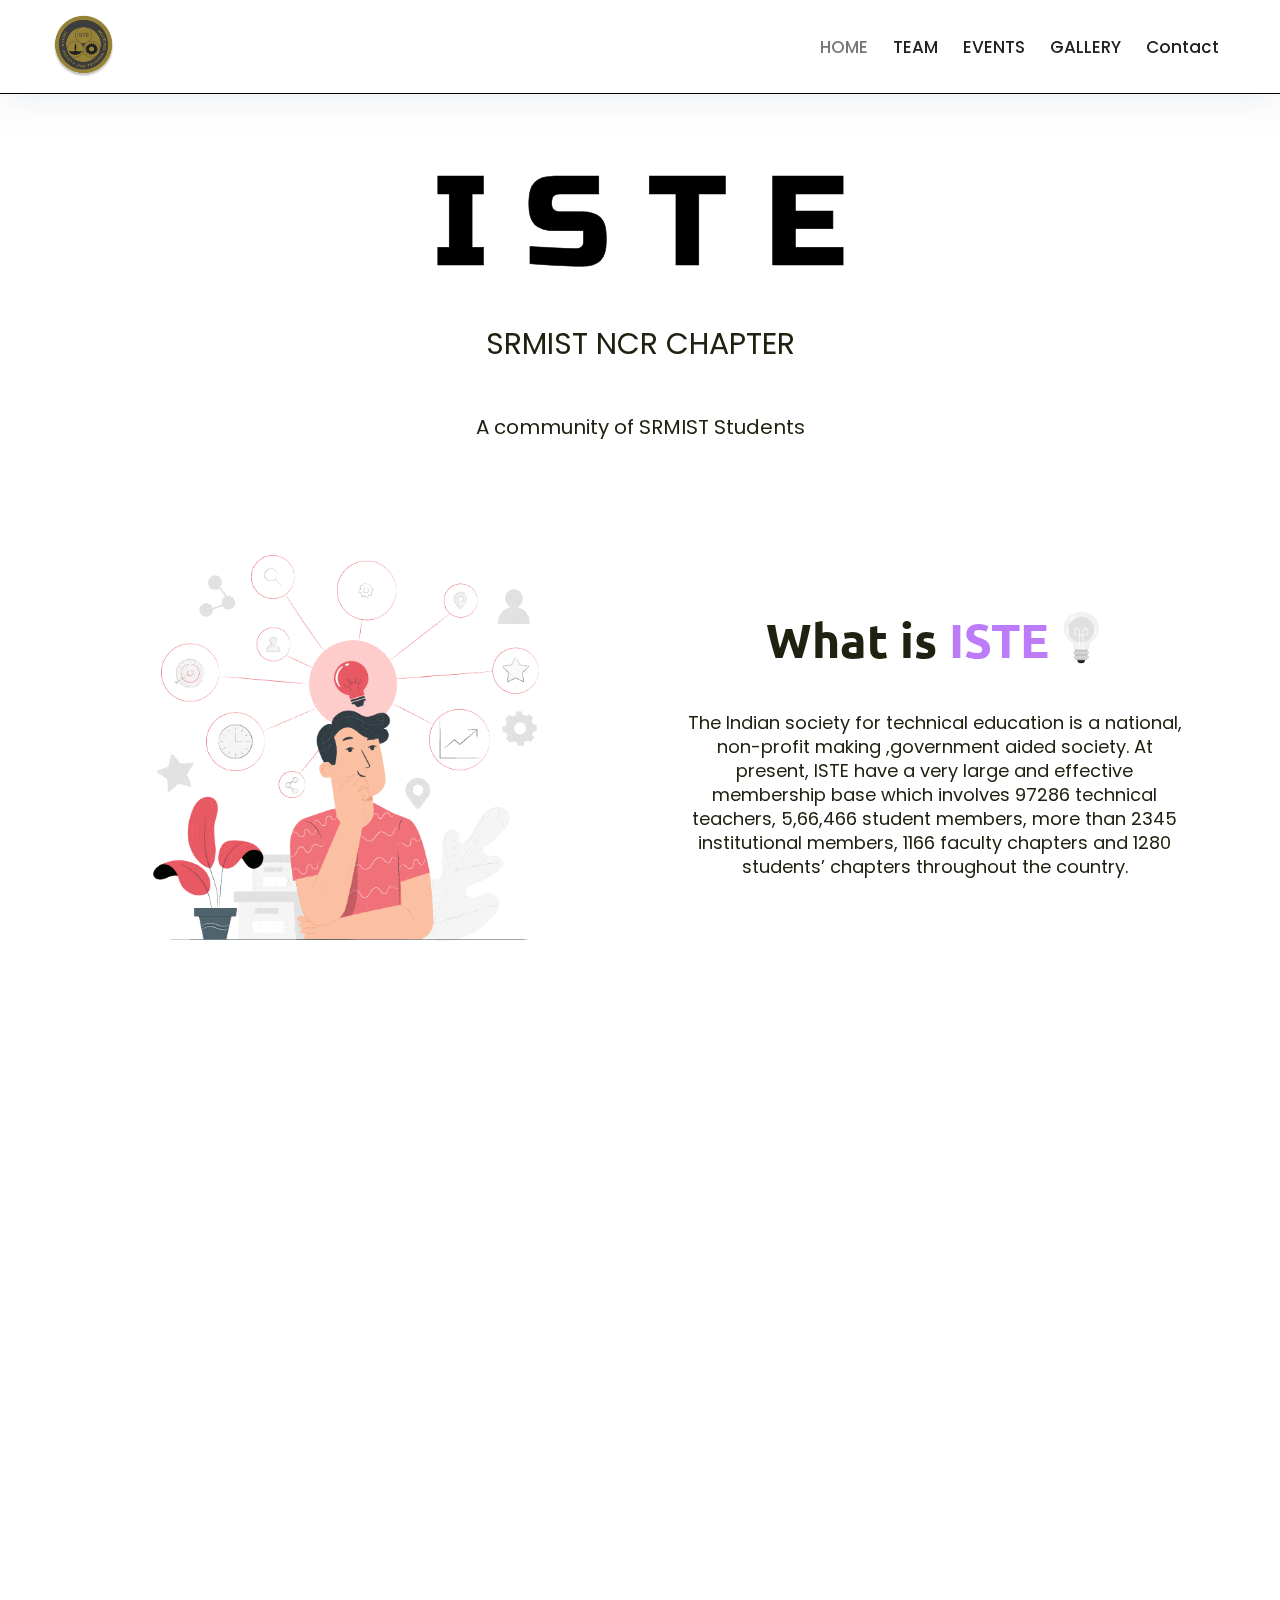
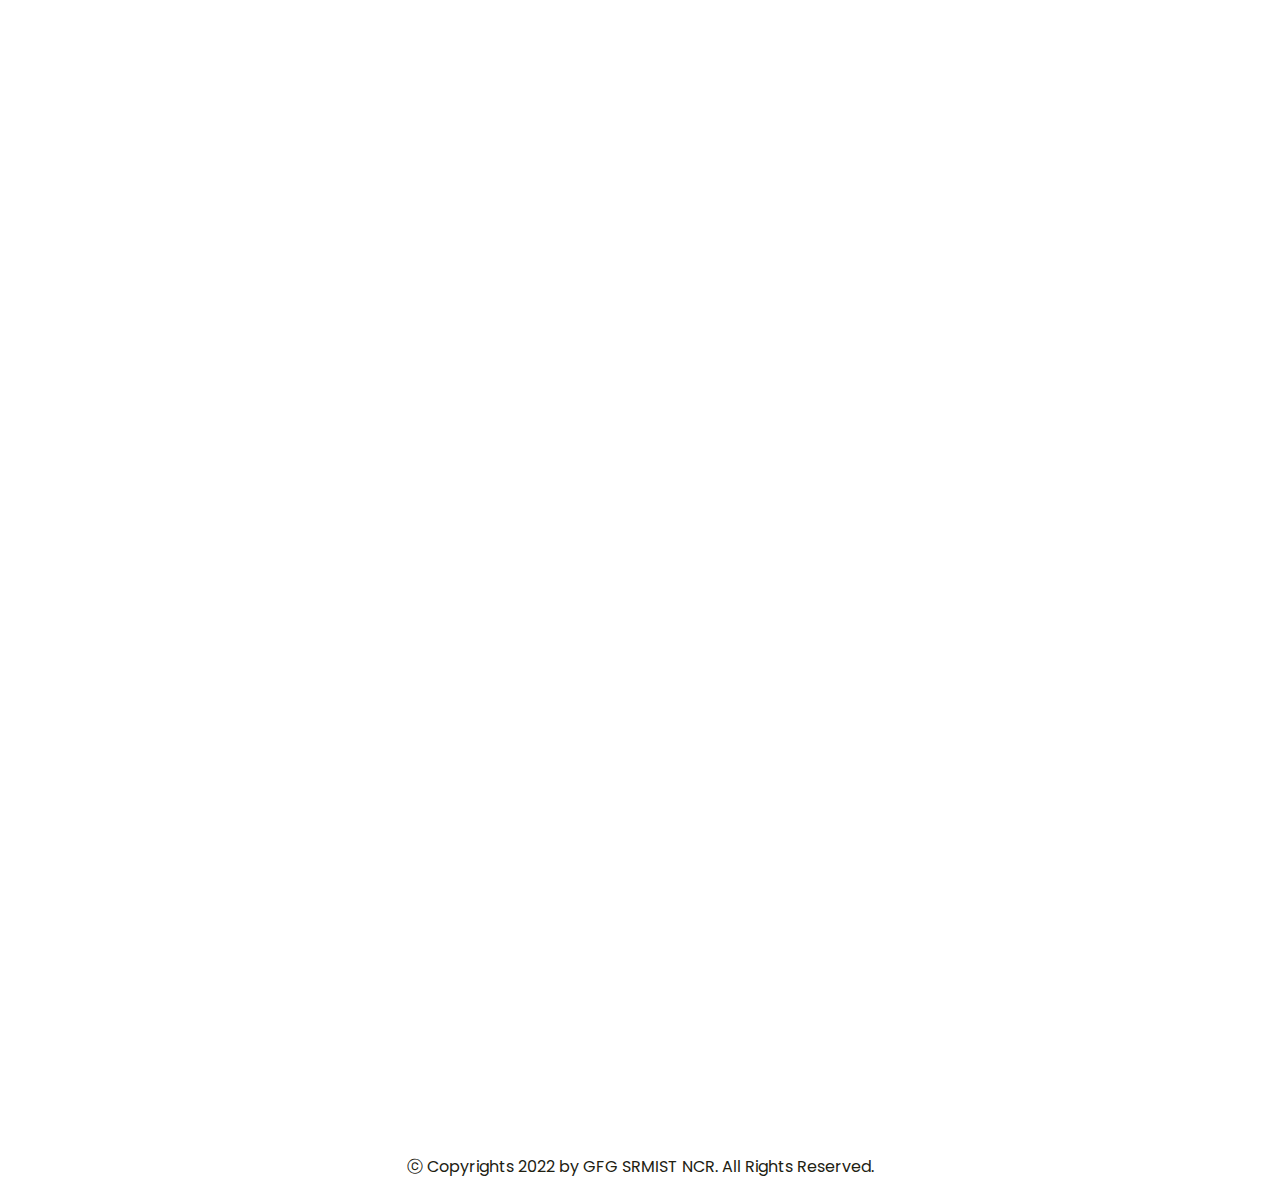
<file: index.html>
<!doctype html>
<html lang="en">

<head>
    <meta charset="utf-8">
    <meta name="viewport" content="width=device-width, initial-scale=1">
    <meta name="viewport" content="width=device-width, initial-scale=1.0" />
    <title>ISTE SRM NCR_===</title>
    <link href="https://cdn.jsdelivr.net/npm/bootstrap@5.3.0-alpha2/dist/css/bootstrap.min.css" rel="stylesheet"
        integrity="sha384-aFq/bzH65dt+w6FI2ooMVUpc+21e0SRygnTpmBvdBgSdnuTN7QbdgL+OapgHtvPp" crossorigin="anonymous">
    <link rel="stylesheet" href="https://cdnjs.cloudflare.com/ajax/libs/twitter-bootstrap/4.1.3/css/bootstrap.min.css">
    <link rel="stylesheet" href="https://unpkg.com/aos@next/dist/aos.css" />
    <link href="https://fonts.googleapis.com/css?family=Russo+One" rel="stylesheet">
    <link rel="preconnect" href="https://fonts.googleapis.com">
    <link rel="preconnect" href="https://fonts.gstatic.com" crossorigin>
    <link href="https://fonts.googleapis.com/css2?family=Open+Sans:wght@500&display=swap" rel="stylesheet">
    <link rel="preconnect" href="https://fonts.googleapis.com">
    <link rel="preconnect" href="https://fonts.gstatic.com" crossorigin>
    <link href="https://fonts.googleapis.com/css2?family=Ubuntu:wght@300&display=swap" rel="stylesheet">
    <link rel="preconnect" href="https://fonts.googleapis.com">
<link rel="preconnect" href="https://fonts.gstatic.com" crossorigin>
<link href="https://fonts.googleapis.com/css2?family=Comfortaa:wght@300&display=swap" rel="stylesheet">

    <link rel="stylesheet" href="iste_home.css" />
</head>

<body>

    <header>

        <div class="navigation-wrap bg-light start-header start-style">
            <div class="container_1">
                <div class="row">
                    <div class="col-12">
                        <nav class="navbar navbar-expand-md navbar-light">

                            <a class="navbar-brand logo" href="#" target="_blank"><img src="./img/iste_logo.png" alt=""
                                    data-aos="zoom-in" data-aos-duration="10000" data-aos-delay="600"></a>

                            <button class="navbar-toggler" type="button" data-toggle="collapse"
                                data-target="#navbarSupportedContent" aria-controls="navbarSupportedContent"
                                aria-expanded="false" aria-label="Toggle navigation">
                                <span class="navbar-toggler-icon"></span>
                            </button>

                            <div class="collapse navbar-collapse" id="navbarSupportedContent">
                                <ul class="navbar-nav ml-auto py-4 py-md-0">
                                    <li class="nav-item pl-4 pl-md-0 ml-0 ml-md-4 active">
                                        <a class="nav-link" href="./index.html" data-aos="zoom-in"
                                            data-aos-duration="9000" data-aos-delay="500">HOME</a>
                                    </li>
                                    <li class="nav-item pl-4 pl-md-0 ml-0 ml-md-4">
                                        <a class="nav-link" href="./iste_team.html" data-aos="zoom-in"
                                            data-aos-duration="9000" data-aos-delay="500">TEAM</a>
                                    </li>
                                    <li class="nav-item pl-4 pl-md-0 ml-0 ml-md-4">
                                        <a class="nav-link" href="./iste_event.html" data-aos="zoom-in"
                                            data-aos-duration="9000" data-aos-delay="500">EVENTS</a>
                                    </li>
                                    <li class="nav-item pl-4 pl-md-0 ml-0 ml-md-4">
                                        <a class="nav-link" href="./iste_gallery.html" data-aos="zoom-in"
                                            data-aos-duration="9000" data-aos-delay="500">GALLERY</a>
                                    </li>
                                    <li class="nav-item pl-4 pl-md-0 ml-0 ml-md-4">
                                        <a class="nav-link" href="#footer_section" data-aos="zoom-in"
                                            data-aos-duration="9000" data-aos-delay="500">Contact</a>
                                    </li>

                                </ul>
                            </div>

                        </nav>
                    </div>
                </div>
            </div>
        </div>
    </header>

    <div class="container_1 material_box_1">
        <svg viewBox="0 0 1320 300">
            <text x="50%" y="50%" dy=".35em" text-anchor="middle">
                I S T E
            </text>
        </svg>
        <div class="word2" data-aos="fade-down" data-aos-duration="9000" data-aos-delay="500">
            SRMIST NCR CHAPTER
        </div>
        <div class="word3" data-aos="fade-up" data-aos-duration="9000" data-aos-delay="500">
            A community of SRMIST Students
        </div>
    </div>

    <div class="container_1 material_box_2">
        <div class="img_1_box" data-aos="zoom-in" data-aos-duration="9000" data-aos-delay="500">
            <img class="think" style="border-radius: 25px;" src="./img/think.gif" alt="">

        </div>

        <div class="item_box">
            <div class="item_head">


                <div class="item_heading"  data-aos="slide-left" data-aos-duration="9000" data-aos-delay="200">
                    <h1>What is <span style="color: rgb(188, 123, 248);">ISTE</span> <span><img class="bulb"
                                src="./img/bulb5.gif" alt=""></span> </h1>
                </div>
                <div class="item_info"  data-aos="slide-left" data-aos-duration="9000" data-aos-delay="200">
                    <p> The Indian society for technical education is a national, non-profit making ,government
                    aided society. At present, ISTE have a very large and effective membership base which involves 97286
                    technical teachers, 5,66,466 student members, more than 2345 institutional members, 1166 faculty
                    chapters and 1280 students’
                    chapters throughout the country. </p>
                </div>
            </div>
        </div>

    </div>



    <div class="container_1 material_box_2 material_box_3">


        <div class="item_box">
            <div class="item_head">


                <div class="item_heading"  data-aos="slide-right" data-aos-duration="10000" data-aos-delay="500">
                    <h1>What we <span style="color: rgb(188, 123, 248);">Do</span> <span><img class="bulb"
                                src="./img/paper3.gif" alt=""></span> </h1>
                </div>
                <div class="item_info"  data-aos="slide-right" data-aos-duration="10000" data-aos-delay="500">
                   <p> We provide assistance in the development of top quality professional engineers and technicians
                    needed by the industry and other organizations.<br>
                    We provide guidance and training to students to develop better learning .</p> <br>
                </div>
            </div>
        </div>
        <div class="img_1_box" data-aos="zoom-in" data-aos-duration="10000" data-aos-delay="500">
            <img class="think" src="./img/working.gif" alt="">

        </div>

    </div>
    <div class="container_1 material_box_6">
        <div class="item_box item_heading_6" data-aos="zoom-in" data-aos-duration="10000" data-aos-delay="200">
            <div class="item_head ">
                <div class="item_heading ">
                    <h1>About <span style="color: rgb(188, 123, 248);">ISTE NCR</span> <span>
                        <!-- <img class="about"
                                src="./img/2BVMnTMMJS.gif" alt=""> -->
                            </span> </h1>
                </div>
            </div>
        </div>
        <div class="item_info info_6" data-aos="zoom-in" data-aos-duration="10" data-aos-delay="200">
            <p>ISTE SRM have organised numerous events since its formation. In this academic year of 2021-22, we
                have organised 15+ events including webinars in just a period of 7 months with some more events
                already being planned for the rest of the academic year. </p>
            <p>Our major highlight so far has been the Monsoon event ,it included many popular domains like tech
                and gaming. We also partnered with AWS Academy to provide a workshop on AWS Cloud Foundation
                Course. </p>
            <p>Last year we successfully organized CodeCamp 2.0 , Our National level Online Hackathon. Its an event we
                host every year . Last year, over 1000+ participants registered and 750+ participants from all over the
                country competed in this huge event sponsored by Dare2compete.</p>
        </div>


    </div>



    <div class="container_1 material_box_4">
        <div class="card" data-aos="zoom-in" data-aos-duration="9000" data-aos-delay="200">
            <img src="./img/idea.gif" class="card-img-top" alt="...">
            <div class="card-body">
                <h2 class="text-center">Motive</h2>
                <p class="card-text">With the motive of technical development, we focus on personality development and
                    enhancement of technical and management skills of Students. </p>
            </div>
        </div>
        <div class="card" data-aos="zoom-in" data-aos-duration="9000" data-aos-delay="200">
            <img src="./img/create.gif" class="card-img-top" alt="...">
            <div class="card-body">
                <h2 class="text-center">Events</h2>
                <p class="card-text">We conduct many events that target a particular set of skills that help in
                    developing general logic, perception, and creativity among the students. </p>
            </div>
        </div>
        <div class="card" data-aos="zoom-in" data-aos-duration="9000" data-aos-delay="200">
            <img src="./img/roc.gif" class="card-img-top" alt="...">
            <div class="card-body">
                <h2 class="text-center">Wide Range</h2>
                <p class="card-text">We have a wide range of departments and a great level of flexibility within them
                    for our members to learn technical and non-technical skills. .</p>
            </div>
        </div>

    </div>








    <footer class="container_1 material_box_5" id="footer_section">
        <div class="footer_heading" data-aos="zoom-in" data-aos-duration="9000" data-aos-delay="300">
            <h1>Get In Touch</h1>
        </div>
        <div class="container pt-4 text-center text-white">
            <!-- Section: Social media -->
            <section class="mb-4">
                <!-- Facebook -->
                <a class="btn btn-link btn-floating btn-lg text-dark m-1" data-aos="zoom-in" data-aos-duration="9000"
                    data-aos-delay="300" href="https://www.linkedin.com/in/istesrmncr" target="_blank" role="button" data-mdb-ripple-color="dark"><img
                        src="./img/linkedin.png" alt=""></a>
                <a class="btn btn-link btn-floating btn-lg text-dark m-1" data-aos="zoom-in" data-aos-duration="9000"
                    data-aos-delay="300" href="https://www.instagram.com/iste_srm_offc/" target="_blank" role="button" data-mdb-ripple-color="dark"><img src="./img/inst.png"
                        alt=""></a>
                <a class="btn btn-link btn-floating btn-lg text-dark m-1" data-aos="zoom-in" data-aos-duration="9000"
                    data-aos-delay="300" href="https://discord.com/invite/ZrcJ5Qv" target="_blank" role="button" data-mdb-ripple-color="dark"><img
                        src="./img/discord.png" alt=""></a>
                <a class="btn btn-link btn-floating btn-lg text-dark m-1" data-aos="zoom-in" data-aos-duration="9000"
                    data-aos-delay="300" href="https://m.facebook.com/AskISTESRMNCR" target="_blank" role="button" data-mdb-ripple-color="dark"><img src="./img/fb.png"
                        alt=""></a>
            </section>
            <!-- Section: Social media -->
        </div>
        <div class="copyright">
            ⓒ Copyrights 2022 by GFG SRMIST NCR. All Rights Reserved.
        </div>
    </footer>




    <!-- 
    <div class="section mode">
        <div class="container">
            <div class="row">
                <div class="col-12">
                    <div id="switch">
                        <div id="circle"></div>
                    </div>
                </div>
            </div>
        </div>
    </div> -->




    <script src="https://cdn.jsdelivr.net/npm/bootstrap@5.3.0-alpha2/dist/js/bootstrap.bundle.min.js"
        integrity="sha384-qKXV1j0HvMUeCBQ+QVp7JcfGl760yU08IQ+GpUo5hlbpg51QRiuqHAJz8+BrxE/N"
        crossorigin="anonymous"></script>
    <script src="https://cdn.jsdelivr.net/npm/@popperjs/core@2.11.6/dist/umd/popper.min.js"
        integrity="sha384-oBqDVmMz9ATKxIep9tiCxS/Z9fNfEXiDAYTujMAeBAsjFuCZSmKbSSUnQlmh/jp3"
        crossorigin="anonymous"></script>
    <script src="https://cdn.jsdelivr.net/npm/bootstrap@5.3.0-alpha2/dist/js/bootstrap.min.js"
        integrity="sha384-heAjqF+bCxXpCWLa6Zhcp4fu20XoNIA98ecBC1YkdXhszjoejr5y9Q77hIrv8R9i"
        crossorigin="anonymous"></script>
    <script src='https://cdnjs.cloudflare.com/ajax/libs/jquery/3.3.1/jquery.min.js'></script>
    <script src='https://stackpath.bootstrapcdn.com/bootstrap/4.1.3/js/bootstrap.min.js'></script>
    <script src="https://unpkg.com/aos@next/dist/aos.js"></script>
    <script src="iste_home.js"></script>
    <script>
        AOS.init();
    </script>
</body>

</html>
</file>
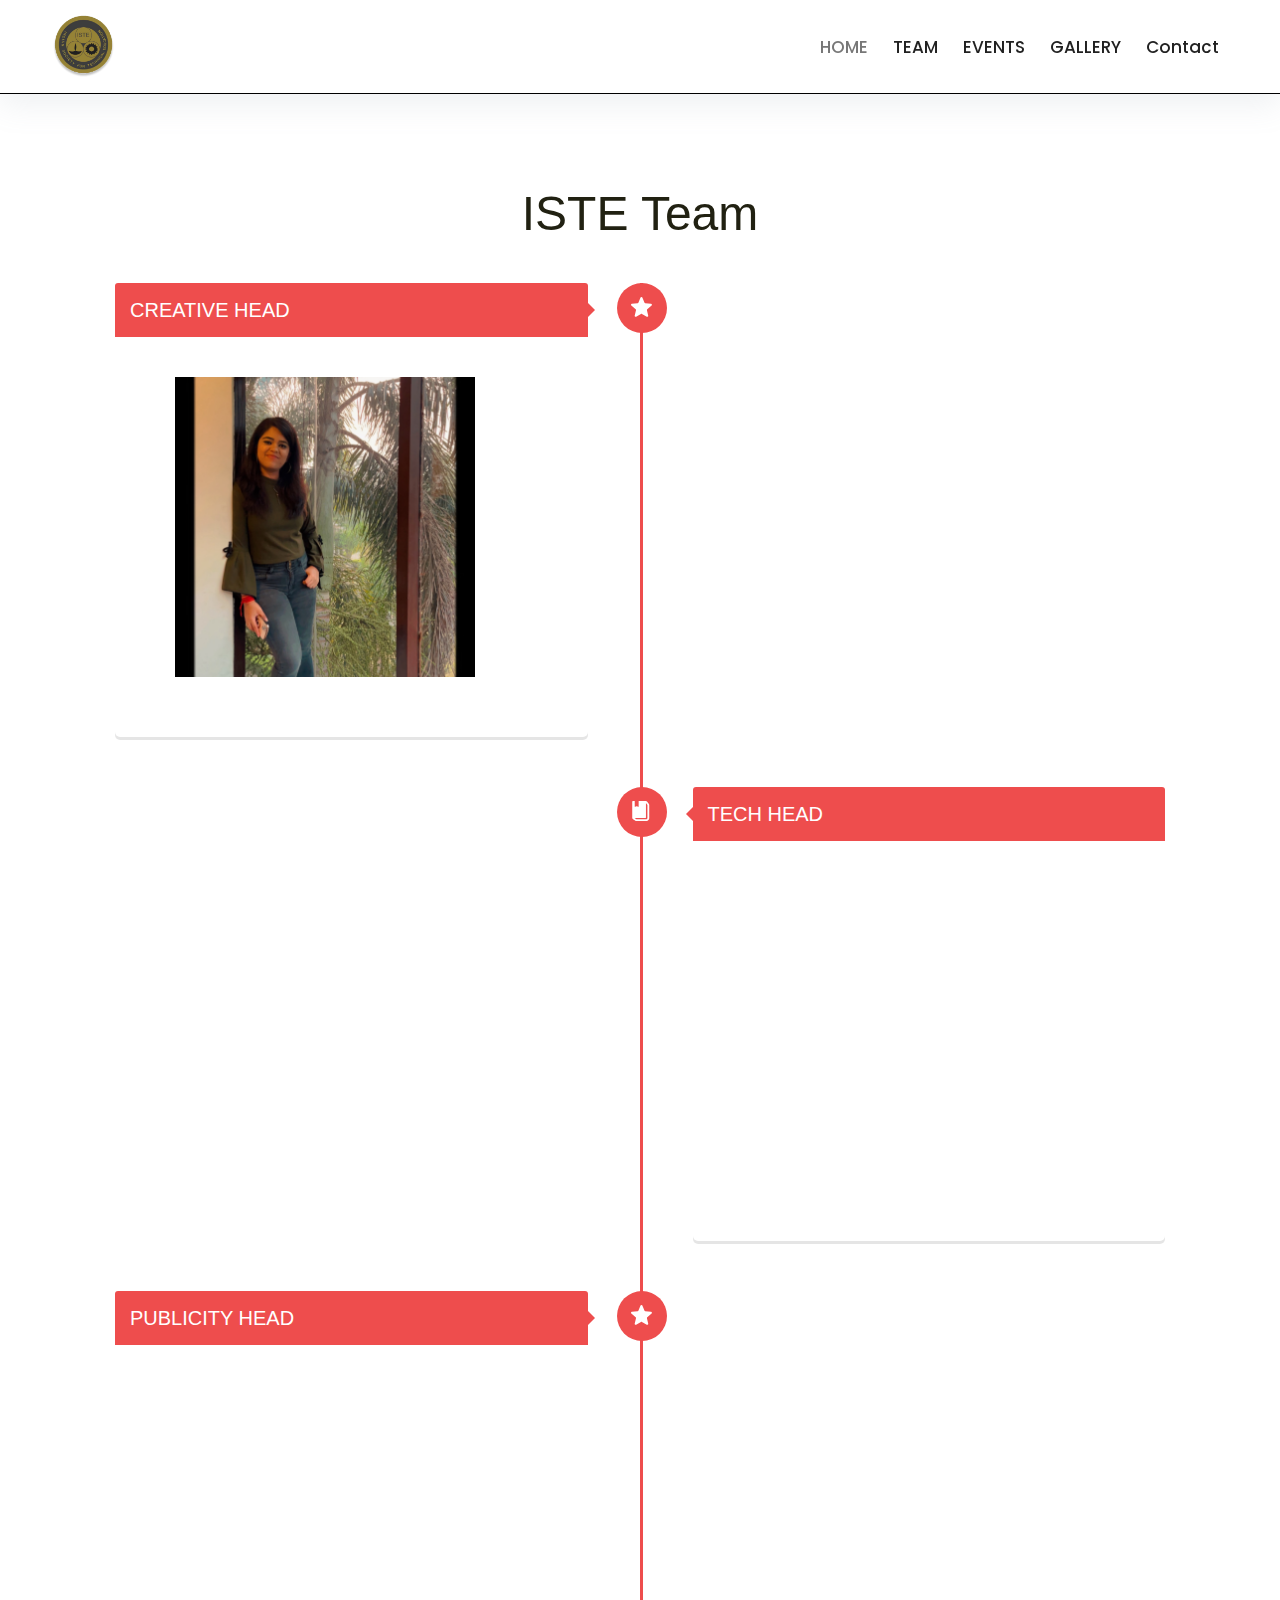
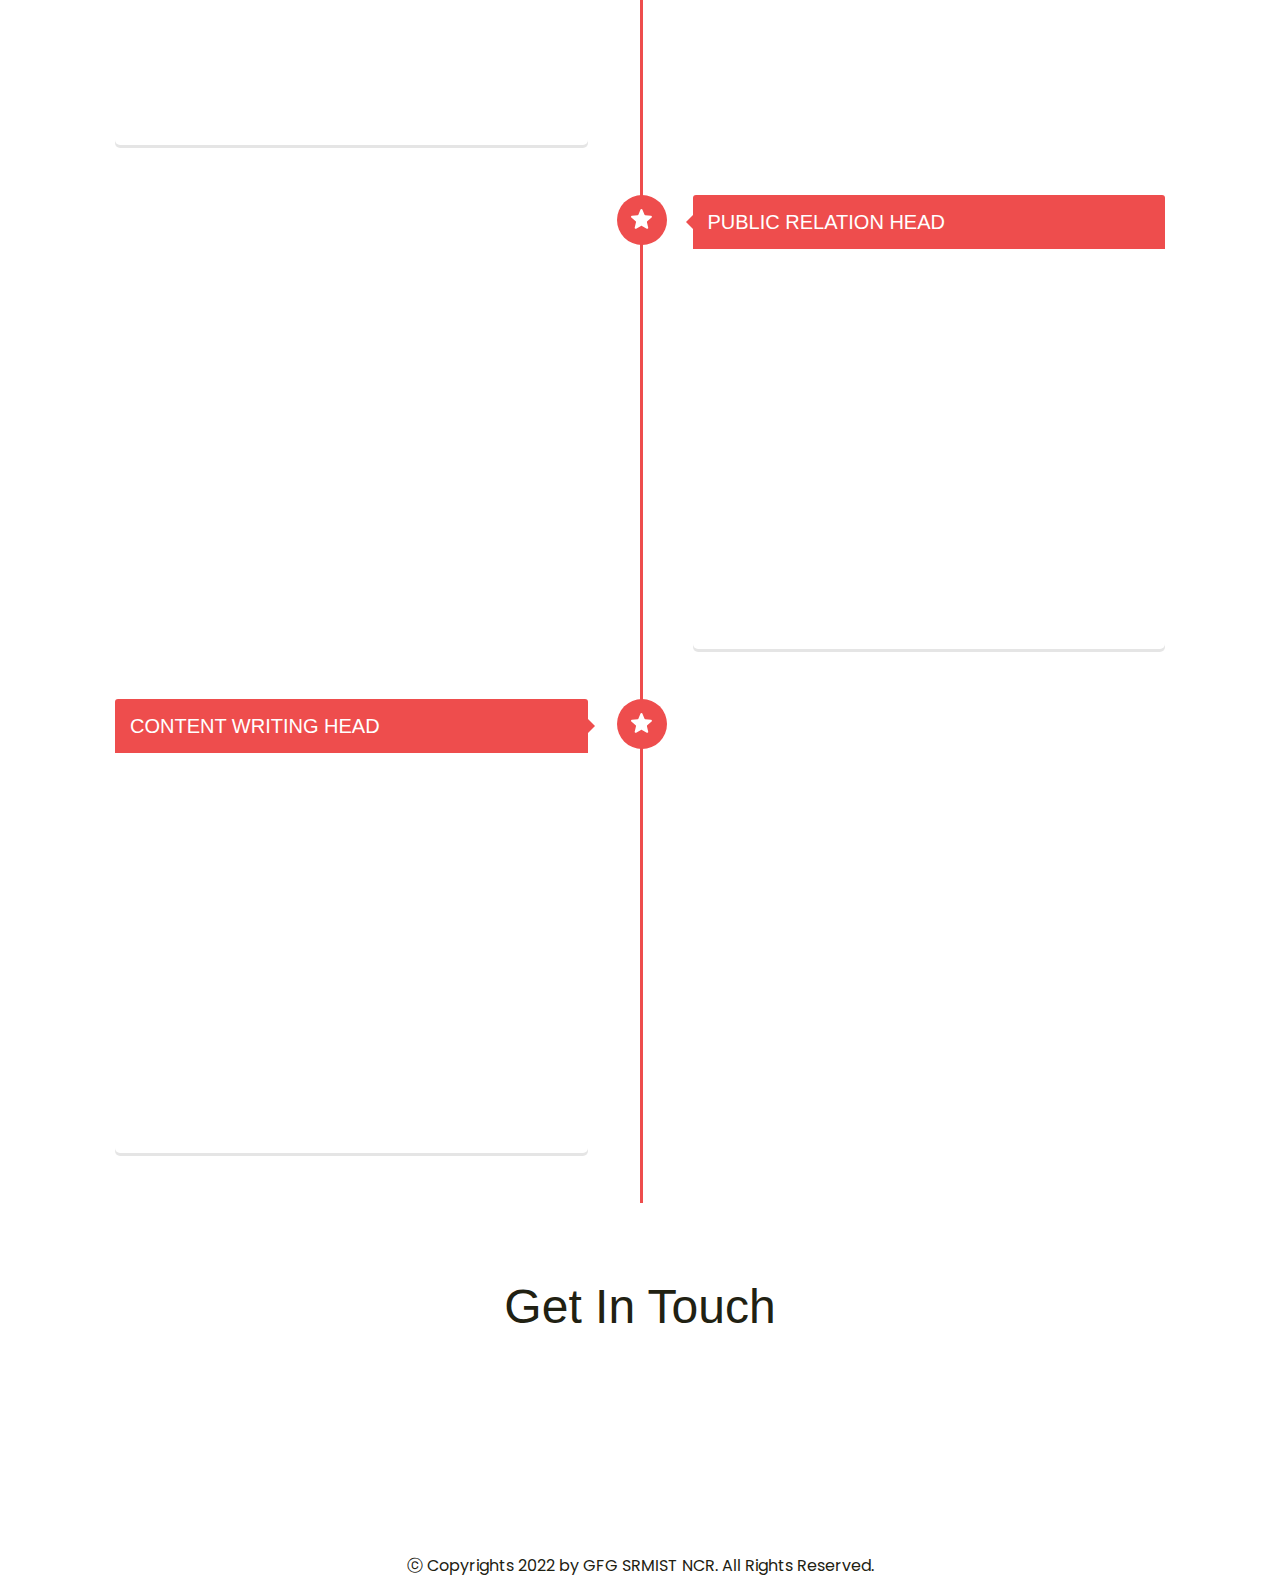
<file: iste_team.html>
<!doctype html>
<html lang="en">

<head>
    <meta charset="utf-8">
    <meta name="viewport" content="width=device-width, initial-scale=1">
    <meta name="viewport" content="width=device-width, initial-scale=1.0" />
    <title>Bootstrap demo</title>
    <link href="https://cdn.jsdelivr.net/npm/bootstrap@5.3.0-alpha2/dist/css/bootstrap.min.css" rel="stylesheet"
        integrity="sha384-aFq/bzH65dt+w6FI2ooMVUpc+21e0SRygnTpmBvdBgSdnuTN7QbdgL+OapgHtvPp" crossorigin="anonymous">
    <link rel="stylesheet" href="https://cdnjs.cloudflare.com/ajax/libs/twitter-bootstrap/4.1.3/css/bootstrap.min.css">
    <link rel="stylesheet" href="https://unpkg.com/aos@next/dist/aos.css" />
    <link href="https://fonts.googleapis.com/css?family=Russo+One" rel="stylesheet">
    <link rel="preconnect" href="https://fonts.googleapis.com">
    <link rel="preconnect" href="https://fonts.gstatic.com" crossorigin>
    <link href="https://fonts.googleapis.com/css2?family=Open+Sans:wght@500&display=swap" rel="stylesheet">
    <link rel="preconnect" href="https://fonts.googleapis.com">
    <link rel="preconnect" href="https://fonts.gstatic.com" crossorigin>
    <link href="https://fonts.googleapis.com/css2?family=Ubuntu:wght@300&display=swap" rel="stylesheet">

    <!-- <link rel="stylesheet" href="style.css" /> -->
    <link rel="stylesheet" href="iste_team.css" />
</head>

<body>

    <header>

        <div class="navigation-wrap bg-light start-header start-style">
            <div class="container_1">
                <div class="row">
                    <div class="col-12">
                        <nav class="navbar navbar-expand-md navbar-light">

                            <a class="navbar-brand logo" href="#" target="_blank"><img src="./img/iste_logo.png"
                                    class="iste_logo" alt="" data-aos="zoom-in" data-aos-duration="10000"
                                    data-aos-delay="600"></a>

                            <button class="navbar-toggler" type="button" data-toggle="collapse"
                                data-target="#navbarSupportedContent" aria-controls="navbarSupportedContent"
                                aria-expanded="false" aria-label="Toggle navigation">
                                <span class="navbar-toggler-icon"></span>
                            </button>

                            <div class="collapse navbar-collapse" id="navbarSupportedContent">
                                <ul class="navbar-nav ml-auto py-4 py-md-0">
                                    <li class="nav-item pl-4 pl-md-0 ml-0 ml-md-4 active">
                                        <a class="nav-link" href="./index.html" data-aos="zoom-in"
                                            data-aos-duration="9000" data-aos-delay="500">HOME</a>
                                    </li>
                                    <li class="nav-item pl-4 pl-md-0 ml-0 ml-md-4">
                                        <a class="nav-link" href="./iste_team.html" data-aos="zoom-in"
                                            data-aos-duration="9000" data-aos-delay="500">TEAM</a>
                                    </li>
                                    <li class="nav-item pl-4 pl-md-0 ml-0 ml-md-4">
                                        <a class="nav-link" href="./iste_event.html" data-aos="zoom-in"
                                            data-aos-duration="9000" data-aos-delay="500">EVENTS</a>
                                    </li>
                                    <li class="nav-item pl-4 pl-md-0 ml-0 ml-md-4">
                                        <a class="nav-link" href="./iste_gallery.html" data-aos="zoom-in"
                                            data-aos-duration="9000" data-aos-delay="500">GALLERY</a>
                                    </li>
                                    <li class="nav-item pl-4 pl-md-0 ml-0 ml-md-4">
                                        <a class="nav-link" href="#footer_section" data-aos="zoom-in"
                                            data-aos-duration="9000" data-aos-delay="500">Contact</a>
                                    </li>


                                </ul>
                            </div>

                        </nav>
                    </div>
                </div>
            </div>
        </div>
    </header>
    <div class="container_1 team_content_box">
        <div class="container">
            <h1 class="project-name team_heading" data-aos="zoom-out" data-aos-duration="10000" data-aos-delay="300">
                ISTE Team</h1>
            <div id="timeline">
                <div class="timeline-item">
                    <div class="timeline-icon">
                        <svg version="1.1" id="Layer_1" xmlns="http://www.w3.org/2000/svg"
                            xmlns:xlink="http://www.w3.org/1999/xlink" x="0px" y="0px" width="21px" height="20px"
                            viewBox="0 0 21 20" enable-background="new 0 0 21 20" xml:space="preserve">
                            <path fill="#FFFFFF" d="M19.998,6.766l-5.759-0.544c-0.362-0.032-0.676-0.264-0.822-0.61l-2.064-4.999
        c-0.329-0.825-1.5-0.825-1.83,0L7.476,5.611c-0.132,0.346-0.462,0.578-0.824,0.61L0.894,6.766C0.035,6.848-0.312,7.921,0.333,8.499
        l4.338,3.811c0.279,0.246,0.395,0.609,0.314,0.975l-1.304,5.345c-0.199,0.842,0.708,1.534,1.468,1.089l4.801-2.822
        c0.313-0.181,0.695-0.181,1.006,0l4.803,2.822c0.759,0.445,1.666-0.23,1.468-1.089l-1.288-5.345
        c-0.081-0.365,0.035-0.729,0.313-0.975l4.34-3.811C21.219,7.921,20.855,6.848,19.998,6.766z" />
                        </svg>

                    </div>
                    <div class="timeline-content ">
                        <h2>CREATIVE HEAD</h2>
                        <div class="box" data-aos="zoom-in" data-aos-duration="10000" data-aos-delay="600">
                            <div class="imgBox">
                                <img src="./img/ISHITA.jpeg" alt="">
                            </div>
                            <div class="content">
                                <h2>Ishita Rastogi</br>
                                    <span>Creative Head</span>
                                </h2>
                            </div>
                        </div>
                    </div>
                </div>

                <div class="timeline-item">
                    <div class="timeline-icon">
                        <svg version="1.1" id="Layer_1" xmlns="http://www.w3.org/2000/svg"
                            xmlns:xlink="http://www.w3.org/1999/xlink" x="0px" y="0px" width="21px" height="20px"
                            viewBox="0 0 21 20" enable-background="new 0 0 21 20" xml:space="preserve">
                            <g>
                                <path fill="#FFFFFF" d="M17.92,3.065l-1.669-2.302c-0.336-0.464-0.87-0.75-1.479-0.755C14.732,0.008,7.653,0,7.653,0v5.6
            c0,0.096-0.047,0.185-0.127,0.237c-0.081,0.052-0.181,0.06-0.268,0.02l-1.413-0.64C5.773,5.183,5.69,5.183,5.617,5.215l-1.489,0.65
            c-0.087,0.038-0.19,0.029-0.271-0.023c-0.079-0.052-0.13-0.141-0.13-0.235V0H2.191C1.655,0,1.233,0.434,1.233,0.97
            c0,0,0.025,15.952,0.031,15.993c0.084,0.509,0.379,0.962,0.811,1.242l2.334,1.528C4.671,19.905,4.974,20,5.286,20h10.307
            c1.452,0,2.634-1.189,2.634-2.64V4.007C18.227,3.666,18.12,3.339,17.92,3.065z M16.42,17.36c0,0.464-0.361,0.833-0.827,0.833H5.341
            l-1.675-1.089h10.341c0.537,0,0.953-0.44,0.953-0.979V2.039l1.459,2.027V17.36L16.42,17.36z" />
                            </g>
                        </svg>

                    </div>
                    <div class="timeline-content right">
                        <h2>TECH HEAD</h2>
                        <div class="box" data-aos="zoom-in" data-aos-duration="10000" data-aos-delay="600">
                            <div class="imgBox">
                                <img src="./img/Anuraj.JPG" alt="">
                            </div>
                            <div class="content">
                                <h2>Anuraj Paiya</br>
                                    <span>Technical Head</span>
                                </h2>
                            </div>
                        </div>
                      
                    </div>


                </div>

                <div class="timeline-item">
                    <div class="timeline-icon">
                        <svg version="1.1" id="Layer_1" xmlns="http://www.w3.org/2000/svg"
                            xmlns:xlink="http://www.w3.org/1999/xlink" x="0px" y="0px" width="21px" height="20px"
                            viewBox="0 0 21 20" enable-background="new 0 0 21 20" xml:space="preserve">
                            <path fill="#FFFFFF" d="M19.998,6.766l-5.759-0.544c-0.362-0.032-0.676-0.264-0.822-0.61l-2.064-4.999
        c-0.329-0.825-1.5-0.825-1.83,0L7.476,5.611c-0.132,0.346-0.462,0.578-0.824,0.61L0.894,6.766C0.035,6.848-0.312,7.921,0.333,8.499
        l4.338,3.811c0.279,0.246,0.395,0.609,0.314,0.975l-1.304,5.345c-0.199,0.842,0.708,1.534,1.468,1.089l4.801-2.822
        c0.313-0.181,0.695-0.181,1.006,0l4.803,2.822c0.759,0.445,1.666-0.23,1.468-1.089l-1.288-5.345
        c-0.081-0.365,0.035-0.729,0.313-0.975l4.34-3.811C21.219,7.921,20.855,6.848,19.998,6.766z" />
                        </svg>

                    </div>
                    <div class="timeline-content ">
                        <h2>PUBLICITY HEAD</h2>
                        <div class="box" data-aos="zoom-in" data-aos-duration="10000" data-aos-delay="600">
                            <div class="imgBox">
                                <img src="./img/Dhruv.jpeg" alt="">
                            </div>
                            <div class="content">
                                <h2>Dhruv Pandey</br>
                                    <span>Publicity Head</span>
                                </h2>
                            </div>
                        </div>
                    </div>
                </div>
                <div class="timeline-item">
                    <div class="timeline-icon">
                        <svg version="1.1" id="Layer_1" xmlns="http://www.w3.org/2000/svg"
                            xmlns:xlink="http://www.w3.org/1999/xlink" x="0px" y="0px" width="21px" height="20px"
                            viewBox="0 0 21 20" enable-background="new 0 0 21 20" xml:space="preserve">
                            <path fill="#FFFFFF" d="M19.998,6.766l-5.759-0.544c-0.362-0.032-0.676-0.264-0.822-0.61l-2.064-4.999
        c-0.329-0.825-1.5-0.825-1.83,0L7.476,5.611c-0.132,0.346-0.462,0.578-0.824,0.61L0.894,6.766C0.035,6.848-0.312,7.921,0.333,8.499
        l4.338,3.811c0.279,0.246,0.395,0.609,0.314,0.975l-1.304,5.345c-0.199,0.842,0.708,1.534,1.468,1.089l4.801-2.822
        c0.313-0.181,0.695-0.181,1.006,0l4.803,2.822c0.759,0.445,1.666-0.23,1.468-1.089l-1.288-5.345
        c-0.081-0.365,0.035-0.729,0.313-0.975l4.34-3.811C21.219,7.921,20.855,6.848,19.998,6.766z" />
                        </svg>

                    </div>
                    <div class="timeline-content right">
                        <h2>PUBLIC RELATION HEAD</h2>
                        <div class="box" data-aos="zoom-in" data-aos-duration="10000" data-aos-delay="600">
                            <div class="imgBox">
                                <img src="./img/Utkarsh.jpeg" alt="">
                            </div>
                            <div class="content">
                                <h2>Dhruv Pandey</br>
                                    <span>Publi Relation Head</span>
                                </h2>
                            </div>
                        </div>
                    </div>
                </div>
                <div class="timeline-item">
                    <div class="timeline-icon">
                        <svg version="1.1" id="Layer_1" xmlns="http://www.w3.org/2000/svg"
                            xmlns:xlink="http://www.w3.org/1999/xlink" x="0px" y="0px" width="21px" height="20px"
                            viewBox="0 0 21 20" enable-background="new 0 0 21 20" xml:space="preserve">
                            <path fill="#FFFFFF" d="M19.998,6.766l-5.759-0.544c-0.362-0.032-0.676-0.264-0.822-0.61l-2.064-4.999
        c-0.329-0.825-1.5-0.825-1.83,0L7.476,5.611c-0.132,0.346-0.462,0.578-0.824,0.61L0.894,6.766C0.035,6.848-0.312,7.921,0.333,8.499
        l4.338,3.811c0.279,0.246,0.395,0.609,0.314,0.975l-1.304,5.345c-0.199,0.842,0.708,1.534,1.468,1.089l4.801-2.822
        c0.313-0.181,0.695-0.181,1.006,0l4.803,2.822c0.759,0.445,1.666-0.23,1.468-1.089l-1.288-5.345
        c-0.081-0.365,0.035-0.729,0.313-0.975l4.34-3.811C21.219,7.921,20.855,6.848,19.998,6.766z" />
                        </svg>

                    </div>
                    <div class="timeline-content ">
                        <h2>CONTENT WRITING HEAD</h2>
                        <div class="box" data-aos="zoom-in" data-aos-duration="10000" data-aos-delay="600">
                            <div class="imgBox">
                                <img src="./img/HARSH.jpeg" alt="">
                            </div>
                            <div class="content">
                                <h2>Harsh  Kesharwani</br>
                                    <span>Content Writing Head</span>
                                </h2>
                            </div>
                        </div>
                    </div>
                </div>
            </div>
        </div>


    </div>




    <footer class="container_1 material_box_5" id="footer_section">
        <div class="footer_heading">
            <h1>Get In Touch</h1>
        </div>
        <div class="container pt-4 text-center text-white">

            <section class="mb-4">
                <!-- Facebook -->
                <a class="btn btn-link btn-floating btn-lg text-dark m-1" data-aos="zoom-in" data-aos-duration="9000"
                    data-aos-delay="300" href="https://www.linkedin.com/in/istesrmncr" target="_blank" role="button"
                    data-mdb-ripple-color="dark"><img src="./img/linkedin.png" alt=""></a>
                <a class="btn btn-link btn-floating btn-lg text-dark m-1" data-aos="zoom-in" data-aos-duration="9000"
                    data-aos-delay="300" href="https://www.instagram.com/iste_srm_offc/" target="_blank" role="button"
                    data-mdb-ripple-color="dark"><img src="./img/inst.png" alt=""></a>
                <a class="btn btn-link btn-floating btn-lg text-dark m-1" data-aos="zoom-in" data-aos-duration="9000"
                    data-aos-delay="300" href="https://discord.com/invite/ZrcJ5Qv" target="_blank" role="button"
                    data-mdb-ripple-color="dark"><img src="./img/discord.png" alt=""></a>
                <a class="btn btn-link btn-floating btn-lg text-dark m-1" data-aos="zoom-in" data-aos-duration="9000"
                    data-aos-delay="300" href="https://m.facebook.com/AskISTESRMNCR" target="_blank" role="button"
                    data-mdb-ripple-color="dark"><img src="./img/fb.png" alt=""></a>
            </section>

        </div>
        <div class="copyright">
            ⓒ Copyrights 2022 by GFG SRMIST NCR. All Rights Reserved.
        </div>
    </footer>




    <script src="https://cdn.jsdelivr.net/npm/bootstrap@5.3.0-alpha2/dist/js/bootstrap.bundle.min.js"
        integrity="sha384-qKXV1j0HvMUeCBQ+QVp7JcfGl760yU08IQ+GpUo5hlbpg51QRiuqHAJz8+BrxE/N"
        crossorigin="anonymous"></script>
    <script src="https://cdn.jsdelivr.net/npm/@popperjs/core@2.11.6/dist/umd/popper.min.js"
        integrity="sha384-oBqDVmMz9ATKxIep9tiCxS/Z9fNfEXiDAYTujMAeBAsjFuCZSmKbSSUnQlmh/jp3"
        crossorigin="anonymous"></script>
    <script src="https://cdn.jsdelivr.net/npm/bootstrap@5.3.0-alpha2/dist/js/bootstrap.min.js"
        integrity="sha384-heAjqF+bCxXpCWLa6Zhcp4fu20XoNIA98ecBC1YkdXhszjoejr5y9Q77hIrv8R9i"
        crossorigin="anonymous"></script>
    <script src='https://cdnjs.cloudflare.com/ajax/libs/jquery/3.3.1/jquery.min.js'></script>
    <script src='https://stackpath.bootstrapcdn.com/bootstrap/4.1.3/js/bootstrap.min.js'></script>
    <script src="https://unpkg.com/aos@next/dist/aos.js"></script>
    <script src="iste_home.js"></script>
    <script>
        AOS.init();
    </script>
</body>

</html>
</file>
<file: iste_home.css>
@import url("https://fonts.googleapis.com/css?family=Poppins:100,100i,200,200i,300,300i,400,400i,500,500i,600,600i,700,700i,800,800i,900,900i&subset=devanagari,latin-ext");
html {
  font-size: 10px;
}

body {
  font-family: "Poppins", sans-serif;
  font-size: 16px;
  line-height: 24px;
  font-weight: 400;
  color: #212112;
  background-image: url("https://s3-us-west-2.amazonaws.com/s.cdpn.io/1462889/pat-back.svg");

  background-position: center;
  background-repeat: repeat;
  background-size: 7%;
  background-color: #fff;
  overflow-x: hidden;
  transition: all 200ms linear;
}
::selection {
  color: #fff;
  background-color: #8167a9;
}
::-moz-selection {
  color: #fff;
  background-color: #8167a9;
}

/* #Navigation
================================================== */

.start-header {
  opacity: 1;
  transform: translateY(0);
  padding: 11px 0;
  box-shadow: 0 10px 30px 0 rgba(138, 155, 165, 0.15);
  -webkit-transition: all 0.3s ease-out;
  transition: all 0.3s ease-out;
}
.start-header.scroll-on {
  box-shadow: 0 5px 10px 0 rgba(138, 155, 165, 0.15);
  padding: 10px 0;
  -webkit-transition: all 0.3s ease-out;
  transition: all 0.3s ease-out;
}
.start-header.scroll-on .navbar-brand img {
  height: 65px;
  width: 65px;
  -webkit-transition: all 0.3s ease-out;
  transition: all 0.3s ease-out;
}
.navigation-wrap {
  position: fixed;
  width: 100%;
  top: 0;
  left: 0;
  z-index: 1000;
  -webkit-transition: all 0.3s ease-out;
  transition: all 0.3s ease-out;

  border-bottom: 1px solid black;
}
.navbar {
  padding: 0;
}
.navbar-brand img {
  height: 60px;
  width: 60px;
  display: block;
  -webkit-transition: all 0.3s ease-out;
  transition: all 0.3s ease-out;
}
.navbar-toggler {
  float: right;
  border: none;
  padding-right: 0;
}
.navbar-toggler:active,
.navbar-toggler:focus {
  outline: none;
}
.navbar-light .navbar-toggler-icon {
  width: 24px;
  height: 17px;
  background-image: none;
  position: relative;
  border-bottom: 1px solid #000;
  transition: all 300ms linear;
}

.navbar-light .navbar-toggler-icon:after,
.navbar-light .navbar-toggler-icon:before {
  width: 24px;
  position: absolute;
  height: 1px;
  background-color: #000;
  top: 0;
  left: 0;
  content: "";
  z-index: 2;
  transition: all 300ms linear;
}
.navbar-light .navbar-toggler-icon:after {
  top: 8px;
}
.navbar-toggler[aria-expanded="true"] .navbar-toggler-icon:after {
  transform: rotate(45deg);
}
.navbar-toggler[aria-expanded="true"] .navbar-toggler-icon:before {
  transform: translateY(8px) rotate(-45deg);
}
.navbar-toggler[aria-expanded="true"] .navbar-toggler-icon {
  border-color: transparent;
}
.nav-link {
  color: #212121 !important;
  font-weight: 500;
  transition: all 200ms linear;
}
.nav-item:hover .nav-link {
  color: #8167a9 !important;
}
.nav-item.active .nav-link {
  color: #777 !important;
}
.nav-link {
  position: relative;
  padding: 5px 0 !important;
  display: inline-block;
}
.nav-item:after {
  position: absolute;
  bottom: -5px;
  left: 0;
  width: 100%;
  height: 2px;
  content: "";
  background-color: #8167a9;
  opacity: 0;
  transition: all 200ms linear;
}
.nav-item:hover:after {
  bottom: 0;
  opacity: 1;
}
.nav-item.active:hover:after {
  opacity: 0;
}
.nav-item {
  position: relative;
  transition: all 200ms linear;
}

/* #Primary style
================================================== */

.bg-light {
  background-color: #fff !important;
  transition: all 200ms linear;
}
.section {
  position: relative;
  width: 100%;
  display: block;
}
.mode {
  position: fixed;
  bottom: 10%;
  right: -44%;
}
.full-height {
  height: 100vh;
}
.over-hide {
  overflow: hidden;
}
.absolute-center {
  position: absolute;
  top: 50%;
  left: 0;
  width: 100%;
  margin-top: 40px;
  transform: translateY(-50%);
  z-index: 20;
}
h1 {
  font-size: 48px;
  line-height: 1.2;
  font-weight: 700;
  color: #212112;
  text-align: center;
}
p {
  text-align: center;
  margin: 0;
  padding-top: 10px;
  opacity: 1;
  transform: translate(0);
  transition: all 300ms linear;
  transition-delay: 1700ms;
}
body.hero-anime p {
  opacity: 0;
  transform: translateY(40px);
  transition-delay: 1700ms;
}
h1 span {
  display: inline-block;
  transition: all 300ms linear;
  opacity: 1;
  transform: translate(0);
}
body.hero-anime h1 span:nth-child(1) {
  opacity: 0;
  transform: translateY(-20px);
}
body.hero-anime h1 span:nth-child(2) {
  opacity: 0;
  transform: translateY(-30px);
}
body.hero-anime h1 span:nth-child(3) {
  opacity: 0;
  transform: translateY(-50px);
}
body.hero-anime h1 span:nth-child(4) {
  opacity: 0;
  transform: translateY(-10px);
}
body.hero-anime h1 span:nth-child(5) {
  opacity: 0;
  transform: translateY(-50px);
}
body.hero-anime h1 span:nth-child(6) {
  opacity: 0;
  transform: translateY(-20px);
}
body.hero-anime h1 span:nth-child(7) {
  opacity: 0;
  transform: translateY(-40px);
}
body.hero-anime h1 span:nth-child(8) {
  opacity: 0;
  transform: translateY(-10px);
}
body.hero-anime h1 span:nth-child(9) {
  opacity: 0;
  transform: translateY(-30px);
}
body.hero-anime h1 span:nth-child(10) {
  opacity: 0;
  transform: translateY(-20px);
}
h1 span:nth-child(1) {
  transition-delay: 1000ms;
}
h1 span:nth-child(2) {
  transition-delay: 700ms;
}
h1 span:nth-child(3) {
  transition-delay: 900ms;
}
h1 span:nth-child(4) {
  transition-delay: 800ms;
}
h1 span:nth-child(5) {
  transition-delay: 1000ms;
}
h1 span:nth-child(6) {
  transition-delay: 700ms;
}
h1 span:nth-child(7) {
  transition-delay: 900ms;
}
h1 span:nth-child(8) {
  transition-delay: 800ms;
}
h1 span:nth-child(9) {
  transition-delay: 600ms;
}
h1 span:nth-child(10) {
  transition-delay: 700ms;
}
body.hero-anime h1 span:nth-child(11) {
  opacity: 0;
  transform: translateY(30px);
}
body.hero-anime h1 span:nth-child(12) {
  opacity: 0;
  transform: translateY(50px);
}
body.hero-anime h1 span:nth-child(13) {
  opacity: 0;
  transform: translateY(20px);
}
body.hero-anime h1 span:nth-child(14) {
  opacity: 0;
  transform: translateY(30px);
}
body.hero-anime h1 span:nth-child(15) {
  opacity: 0;
  transform: translateY(50px);
}
h1 span:nth-child(11) {
  transition-delay: 1300ms;
}
h1 span:nth-child(12) {
  transition-delay: 1500ms;
}
h1 span:nth-child(13) {
  transition-delay: 1400ms;
}
h1 span:nth-child(14) {
  transition-delay: 1200ms;
}
h1 span:nth-child(15) {
  transition-delay: 1450ms;
}
#switch,
#circle {
  cursor: pointer;
  -webkit-transition: all 300ms linear;
  transition: all 300ms linear;
}
#switch {
  position: relative;
  margin: 0 auto;
  text-align: center;
  opacity: 1;
  transform: translate(0);
  transition: all 300ms linear;
  transition-delay: 1900ms;

  width: 60px;
  height: 8px;
  border: 2px solid #8167a9;
  border-radius: 27px;
  background: #000;
  position: relative;
  display: block;
  margin: 0 auto;
  text-align: center;
  opacity: 1;
  transform: translate(0);
  transition: all 300ms linear;
  transition-delay: 1900ms;
}
body.hero-anime #switch {
  opacity: 0;
  transform: translateY(40px);
  transition-delay: 1900ms;
}
#circle {
  position: absolute;
  top: -11px;
  left: -13px;
  width: 26px;
  height: 26px;
  border-radius: 50%;
  background: #000;
}
.switched {
  border-color: #000 !important;
  background: #8167a9 !important;
}
.switched #circle {
  left: 43px;
  box-shadow: 0 4px 4px rgba(26, 53, 71, 0.25), 0 0 0 1px rgba(26, 53, 71, 0.07);
  background: #fff;
}
.nav-item .dropdown-menu {
  transform: translate3d(0, 10px, 0);
  visibility: hidden;
  opacity: 0;
  max-height: 0;
  display: block;
  padding: 0;
  margin: 0;
  transition: all 200ms linear;
}
.nav-item.show .dropdown-menu {
  opacity: 1;
  visibility: visible;
  max-height: 999px;
  transform: translate3d(0, 0px, 0);
}
.dropdown-menu {
  padding: 10px !important;
  margin: 0;
  font-size: 13px;
  letter-spacing: 1px;
  color: #212121;
  background-color: #fcfaff;
  border: none;
  border-radius: 3px;
  box-shadow: 0 5px 10px 0 rgba(138, 155, 165, 0.15);
  transition: all 200ms linear;
}
.dropdown-toggle::after {
  display: none;
}

.dropdown-item {
  padding: 3px 15px;
  color: #212121;
  border-radius: 2px;
  transition: all 200ms linear;
}
.dropdown-item:hover,
.dropdown-item:focus {
  color: #fff;
  background-color: rgba(129, 103, 169, 0.6);
}

body.dark {
  color: #fff;
  background-color: #000000;
}
body.dark .navbar-brand img {
  filter: brightness(100%);
}
body.dark h1 {
  color: #fff;
}
body.dark h1 span {
  transition-delay: 0ms !important;
}
body.dark p {
  color: #fff;
  transition-delay: 0ms !important;
}
body.dark .bg-light {
  background-color: #14151a !important;
}
body.dark .start-header {
  box-shadow: 0 10px 30px 0 rgba(0, 0, 0, 0.15);
}
body.dark .start-header.scroll-on {
  box-shadow: 0 5px 10px 0 rgba(0, 0, 0, 0.15);
}
body.dark .nav-link {
  color: #fff !important;
}
body.dark .nav-item.active .nav-link {
  color: #999 !important;
}
body.dark .dropdown-menu {
  color: #fff;
  background-color: #1f2029;
  box-shadow: 0 5px 10px 0 rgba(0, 0, 0, 0.25);
}
body.dark .dropdown-item {
  color: #fff;
}
body.dark .navbar-light .navbar-toggler-icon {
  border-bottom: 1px solid #fff;
}
body.dark .navbar-light .navbar-toggler-icon:after,
body.dark .navbar-light .navbar-toggler-icon:before {
  background-color: #fff;
}
body.dark .navbar-toggler[aria-expanded="true"] .navbar-toggler-icon {
  border-color: transparent;
}

/* #Media
================================================== */

@media (max-width: 767px) {
  h1 {
    font-size: 38px;
  }
  .nav-item:after {
    display: none;
  }
  .nav-item::before {
    position: absolute;
    display: block;
    top: 15px;
    left: 0;
    width: 11px;
    height: 1px;
    content: "";
    border: none;
    background-color: #000;
  
  }
  .dropdown-toggle::after {
    position: absolute;
    display: block;
    top: 10px;
    left: -23px;
    width: 1px;
    height: 11px;
    content: "";
    border: none;
    background-color: #000;

    transition: all 200ms linear;
  }
  .dropdown-toggle[aria-expanded="true"]::after {
    transform: rotate(90deg);
    opacity: 0;
  }
  .dropdown-menu {
    padding: 0 !important;
    background-color: transparent;
    box-shadow: none;
    transition: all 200ms linear;
  }
  .dropdown-toggle[aria-expanded="true"] + .dropdown-menu {
    margin-top: 10px !important;
    margin-bottom: 20px !important;
  }
  body.dark .nav-item::before {
    background-color: #fff;
  }
  body.dark .dropdown-toggle::after {
    background-color: #fff;
  }
  body.dark .dropdown-menu {
    background-color: transparent;
    box-shadow: none;
  }
}
.container_1 {
  margin-left: 51px;
  margin-right: 51px;
}
.nav-link {
  margin-right: 10px;
  font-size: 1.7rem;
}

.navbar-brand img {
  height: 65px;
  width: auto;
}

/* material */
.material_box_1 {
  width: auto;
  height: 330px;
  /* border: 2px solid red; */
  position: relative;
  top: 93px;
  margin-top: 45px;
  display: flex;
  align-items: center;
  flex-direction: column;
}
svg {
  font-family: "Russo One", sans-serif;
  position: relative;
  width: 100%;
  height: 50%;
}
svg text {
  text-transform: uppercase;
  animation: stroke 3s linear;
  /* stroke-width: 2; */
  stroke: #000000;
  font-size: 23rem;
}
@keyframes stroke {
  0% {
    fill: rgba(72, 138, 20, 0);
    stroke: rgb(0, 0, 0);
    stroke-dashoffset: 25%;
    stroke-dasharray: 0 50%;
    stroke-width: 2;
  }
  70% {
    fill: rgba(72, 138, 20, 0);
    stroke: rgb(0, 0, 0);
  }
  80% {
    fill: rgba(72, 138, 20, 0);
    stroke: rgb(0, 0, 0);
    stroke-width: 3;
  }
  100% {
    fill: rgb(0, 0, 0);
    stroke: rgba(54, 95, 160, 0);
    stroke-dashoffset: -25%;
    stroke-dasharray: 50% 0;
    stroke-width: 0;
  }
}

body.dark svg text {
  text-transform: uppercase;
  animation: stroke2 3s linear;
  /* stroke-width: 2; */
  stroke: #ffffff;
  font-size: 20rem;
  color: white;
}
@keyframes stroke2 {
  0% {
    fill: rgba(255, 255, 255, 0);
    stroke: rgb(255, 255, 255);
    stroke-dashoffset: 25%;
    stroke-dasharray: 0 50%;
    stroke-width: 2;
  }
  70% {
    fill: rgba(255, 255, 255, 0);
    stroke: rgb(255, 255, 255);
  }
  80% {
    fill: rgba(255, 255, 255, 0);
    stroke: rgb(255, 255, 255);
    stroke-width: 3;
  }
  100% {
    fill: rgb(254, 254, 254);
    stroke: rgba(255, 255, 255, 0);
    stroke-dashoffset: -25%;
    stroke-dasharray: 50% 0;
    stroke-width: 0;
  }
}
.word2 {
  width: 100%;
  height: 25%;
  display: flex;
  align-items: center;
  justify-content: center;
  font-size: 3rem;
}
.word3 {
  width: 100%;
  height: 25%;
  display: flex;
  align-items: center;
  justify-content: center;
  font-size: 2rem;
}

/*  material box 2 */

.material_box_2 {
  width: auto;
  height: 450px;
  /* border: 2px solid red; */
  position: relative;
  top: 100px;
  margin-top: 45px;
  display: flex;
  align-items: center;
  flex-direction: row;
  
}

.img_1_box {
  width: 50%;
  height: 100%;
  /* border: 2px solid rgb(0, 145, 255); */
  display: flex;
  align-items: center;
  justify-content: center;
  overflow: hidden;
}
.think {
  width: auto;
  height: 100%;
}
.item_box {
  height: 100%;
  width: 50%;
  height: 100%;
  /* border: 2px solid rgb(86, 221, 236); */
  display: flex;
  flex-direction: column;
  align-items: center;
  justify-content: center;
  overflow: hidden;
}
.item_heading {
  font-family: "Ubuntu", sans-serif;
  margin-bottom: 33px;
}
.bulb {
  width: auto;
  height: 100px;
  position: relative;
  top: -13px;
  margin: -29px;
}

.item_info {
  padding-left: 47px;
  padding-right: 47px;
  display: flex;
  align-items: center;
  justify-content: center;
  font-size: 1.8rem;
  
  
}

/*  material box 3 */
.material_box_3{
	top: 120px;

}



/* material_box_4*/

.material_box_4{
	width: auto;
	height: 490px;
	/* border: 2px solid red; */
	position: relative;
	top: 100px;
	margin-top: 45px;
	display: flex;
	align-items: center;
	flex-direction: row;
	justify-content: space-around;
}


.card{
	width: calc(100% - 80%);
	box-shadow: 2.5px 12.5px 16.5px 0 #c1afaf;
	border-radius: 20px;
}

/*  materail_box_6 */
.material_box_6{
  width: auto;
	height: 379px;
	/* border: 2px solid red; */
	position: relative;
	top: 110px;
	margin-top: 45px;
	display: flex;
	align-items: center;
	flex-direction: column;
	justify-content: space-between;
}
.item_heading_6{
width: 100%;
}
.info_6{
  position: relative;
  display: flex;
  top: -57px;
  flex-direction: column;
}
@media screen and (max-width: 1127px){
  .material_box_6{
    height: 440px;
  }
}
@media screen and (max-width: 933px){
  .material_box_6{
    height: 490px;
    position: relative;
    top: 34px;
  }
}
@media screen and (max-width: 621px){
  .material_box_6{
    height: 490px;
  }
}
@media screen and (max-width: 588px){
  .material_box_6{
    height: 560px;
  }
}
@media screen and (max-width: 515px){
  .material_box_6{
    height: 583px;
  }
}
@media screen and (max-width: 500px){
  .material_box_6{
    height: 542px;
  }
}
@media screen and (max-width: 472px){
  .material_box_6{
    height: 542px;
  }
}
@media screen and (max-width: 459px){
  .material_box_6{
    height: 600px;
  }
}
@media screen and (max-width: 416px){
  .material_box_6{
    height: 617px;
    position: relative;
    top: -11px;
  }
}
@media screen and (max-width: 400px){
  .material_box_6{
    height: 679px;
  }
}
@media screen and (max-width: 425px){
  .material_box_6{
    position: relative;
    top: 10px;
  }
}



/*  footer */
.material_box_5{
	width: auto;
	height: 300px;
	/* border: 2px solid red; */
	position: relative;
	top: 110px;
	margin-top: 45px;
	display: flex;
	align-items: center;
	flex-direction: column;
	justify-content: space-between;
}




.mb-4 a img:hover{
  transform: scale(1.1);
}




/*  responsive */

@media screen and (max-width: 767px) {
  html {
    font-size: 40%;
  }

  .word3 {
    font-size: 2.5rem;
  }
  svg text {
    font-size: 40rem;
  }
  body.dark svg text {
    font-size: 40rem;
  }
  .material_box_1 {
    height: 290px;
  }
  
  .start-header {
    padding: 0px;
  }
  .material_box_1 {
    top: 68px;
  }
  .bulb{

    height: 65px;
    top: -8px;
    margin: -22px;
  }
  .item_info{
	font-size: 2.3rem;
  }
  h2 {
	font-size: 3rem;
  }
}
@media screen and (max-width: 500px) {
  svg text {
    font-size: 50rem;
  }
  body.dark svg text {
    font-size: 40rem;
  }
  .container_1 {
    margin-left: 23px;
    margin-right: 23px;
  }
}
@media screen and (max-width: 868px) {

  .think {
    height: calc(100% - 20% );
	width: auto;
  }
  .card{
	width: 28%;
  }
  .material_box_4{
	top: -30px;
  }
  .material_box_5{
	top: 10px;
  }
}

.about{
  width: auto;
    height: 100px;
    position: relative;
    top: -13px;
    margin: -29px;
    left: 17px;
}


@media screen and (max-width: 723px){
	.think {
		height: calc(100% - 40% );
		width: auto;
	  }
	
}

@media screen and (max-width: 627px){
	 .material_box_2 {
    flex-direction: column;
	height: 550px;
	top: 80px;
  }
	 .material_box_3 {
    flex-direction: column-reverse;
  }
  .img_1_box {
	width: 100%;
	height: 50%;
  }
  .item_box {
    width: 100%;
	height: 65%;
  }
  .think {
    height: calc(100%);
	width: auto;
  }
  .item_info {
	padding-left: 12px;
	padding-right: 12px;
  }
  .material_box_4{
	top: 280px;
	height: 800px;
	flex-direction: column;
  }
  .card{
	width: 80%;
	height: auto;
	display: flex;
    align-items: center;
	margin-bottom: 21px;
  }
  .card-img-top {
    width: 73%;
  }
  .material_box_5 {
    top: 400px;
}
}
@media screen and (max-width: 600px){
	.material_box_4{
		top: 190px;
	}
  .nav-link{
    font-size: 2.3rem;
  }
}
@media screen and (max-width: 417px){
	.item_info {
		padding-left: 0px;
		padding-right: 0px;
	  }
	  .item_heading{
		margin-bottom: 10px;
	  }
	  
}
@media screen and (max-width: 417px){
  .copyright{
    font-size: 9px;
  }
  .mb-4 a img{
    width: 40px;
  }
}

@media screen and (max-width: 627px){
  .material_box_5 {
    top: 400px;
}
}
@media screen and (max-width: 417px){
  .material_box_4{
    top: 160px;
  }
    
}
</file>
<file: iste_team.css>
@import url("https://fonts.googleapis.com/css?family=Poppins:100,100i,200,200i,300,300i,400,400i,500,500i,600,600i,700,700i,800,800i,900,900i&subset=devanagari,latin-ext");


html {
  font-size: 10px;
}

body {
  font-family: "Poppins", sans-serif;
  font-size: 16px;
  line-height: 24px;
  font-weight: 400;
  color: #212112;
  background-image: url("https://s3-us-west-2.amazonaws.com/s.cdpn.io/1462889/pat-back.svg");

  background-position: center;
  background-repeat: repeat;
  background-size: 7%;
  background-color: #fff;
  overflow-x: hidden;
  transition: all 200ms linear;
}
::selection {
  color: #fff;
  background-color: #8167a9;
}
::-moz-selection {
  color: #fff;
  background-color: #8167a9;
}

/* #Navigation
================================================== */

.start-header {
  opacity: 1;
  transform: translateY(0);
  padding: 11px 0;
  box-shadow: 0 10px 30px 0 rgba(138, 155, 165, 0.15);
  -webkit-transition: all 0.3s ease-out;
  transition: all 0.3s ease-out;
}
.start-header.scroll-on {
  box-shadow: 0 5px 10px 0 rgba(138, 155, 165, 0.15);
  padding: 10px 0;
  -webkit-transition: all 0.3s ease-out;
  transition: all 0.3s ease-out;
}
.start-header.scroll-on .navbar-brand img {
  height: 65px;
  width: 65px;
  -webkit-transition: all 0.3s ease-out;
  transition: all 0.3s ease-out;
}
.navigation-wrap {
  position: fixed;
  width: 100%;
  top: 0;
  left: 0;
  z-index: 1000;
  -webkit-transition: all 0.3s ease-out;
  transition: all 0.3s ease-out;

  border-bottom: 1px solid black;
}
.navbar {
  padding: 0;
}
.navbar-brand img {
  height: 60px;
  width: 60px;
  display: block;
  -webkit-transition: all 0.3s ease-out;
  transition: all 0.3s ease-out;
}
.navbar-toggler {
  float: right;
  border: none;
  padding-right: 0;
}
.navbar-toggler:active,
.navbar-toggler:focus {
  outline: none;
}
.navbar-light .navbar-toggler-icon {
  width: 24px;
  height: 17px;
  background-image: none;
  position: relative;
  border-bottom: 1px solid #000;
  transition: all 300ms linear;
}

.navbar-light .navbar-toggler-icon:after,
.navbar-light .navbar-toggler-icon:before {
  width: 24px;
  position: absolute;
  height: 1px;
  background-color: #000;
  top: 0;
  left: 0;
  content: "";
  z-index: 2;
  transition: all 300ms linear;
}
.navbar-light .navbar-toggler-icon:after {
  top: 8px;
}
.navbar-toggler[aria-expanded="true"] .navbar-toggler-icon:after {
  transform: rotate(45deg);
}
.navbar-toggler[aria-expanded="true"] .navbar-toggler-icon:before {
  transform: translateY(8px) rotate(-45deg);
}
.navbar-toggler[aria-expanded="true"] .navbar-toggler-icon {
  border-color: transparent;
}
.nav-link {
  color: #212121 !important;
  font-weight: 500;
  transition: all 200ms linear;
}
.nav-item:hover .nav-link {
  color: #8167a9 !important;
}
.nav-item.active .nav-link {
  color: #777 !important;
}
.nav-link {
  position: relative;
  padding: 5px 0 !important;
  display: inline-block;
}
.nav-item:after {
  position: absolute;
  bottom: -5px;
  left: 0;
  width: 100%;
  height: 2px;
  content: "";
  background-color: #8167a9;
  opacity: 0;
  transition: all 200ms linear;
}
.nav-item:hover:after {
  bottom: 0;
  opacity: 1;
}
.nav-item.active:hover:after {
  opacity: 0;
}
.nav-item {
  position: relative;
  transition: all 200ms linear;
}

/* #Primary style
================================================== */

.bg-light {
  background-color: #fff !important;
  transition: all 200ms linear;
}
.section {
  position: relative;
  width: 100%;
  display: block;
}
.mode {
  position: fixed;
  bottom: 10%;
  right: -44%;
}
.full-height {
  height: 100vh;
}
.over-hide {
  overflow: hidden;
}
.absolute-center {
  position: absolute;
  top: 50%;
  left: 0;
  width: 100%;
  margin-top: 40px;
  transform: translateY(-50%);
  z-index: 20;
}
h1 {
  font-size: 48px;
  line-height: 1.2;
  font-weight: 700;
  color: #212112;
  text-align: center;
}
p {
  text-align: center;
  margin: 0;
  padding-top: 10px;
  opacity: 1;
  transform: translate(0);
  transition: all 300ms linear;
  transition-delay: 1700ms;
}
body.hero-anime p {
  opacity: 0;
  transform: translateY(40px);
  transition-delay: 1700ms;
}
h1 span {
  display: inline-block;
  transition: all 300ms linear;
  opacity: 1;
  transform: translate(0);
}
body.hero-anime h1 span:nth-child(1) {
  opacity: 0;
  transform: translateY(-20px);
}
body.hero-anime h1 span:nth-child(2) {
  opacity: 0;
  transform: translateY(-30px);
}
body.hero-anime h1 span:nth-child(3) {
  opacity: 0;
  transform: translateY(-50px);
}
body.hero-anime h1 span:nth-child(4) {
  opacity: 0;
  transform: translateY(-10px);
}
body.hero-anime h1 span:nth-child(5) {
  opacity: 0;
  transform: translateY(-50px);
}
body.hero-anime h1 span:nth-child(6) {
  opacity: 0;
  transform: translateY(-20px);
}
body.hero-anime h1 span:nth-child(7) {
  opacity: 0;
  transform: translateY(-40px);
}
body.hero-anime h1 span:nth-child(8) {
  opacity: 0;
  transform: translateY(-10px);
}
body.hero-anime h1 span:nth-child(9) {
  opacity: 0;
  transform: translateY(-30px);
}
body.hero-anime h1 span:nth-child(10) {
  opacity: 0;
  transform: translateY(-20px);
}
h1 span:nth-child(1) {
  transition-delay: 1000ms;
}
h1 span:nth-child(2) {
  transition-delay: 700ms;
}
h1 span:nth-child(3) {
  transition-delay: 900ms;
}
h1 span:nth-child(4) {
  transition-delay: 800ms;
}
h1 span:nth-child(5) {
  transition-delay: 1000ms;
}
h1 span:nth-child(6) {
  transition-delay: 700ms;
}
h1 span:nth-child(7) {
  transition-delay: 900ms;
}
h1 span:nth-child(8) {
  transition-delay: 800ms;
}
h1 span:nth-child(9) {
  transition-delay: 600ms;
}
h1 span:nth-child(10) {
  transition-delay: 700ms;
}
body.hero-anime h1 span:nth-child(11) {
  opacity: 0;
  transform: translateY(30px);
}
body.hero-anime h1 span:nth-child(12) {
  opacity: 0;
  transform: translateY(50px);
}
body.hero-anime h1 span:nth-child(13) {
  opacity: 0;
  transform: translateY(20px);
}
body.hero-anime h1 span:nth-child(14) {
  opacity: 0;
  transform: translateY(30px);
}
body.hero-anime h1 span:nth-child(15) {
  opacity: 0;
  transform: translateY(50px);
}
h1 span:nth-child(11) {
  transition-delay: 1300ms;
}
h1 span:nth-child(12) {
  transition-delay: 1500ms;
}
h1 span:nth-child(13) {
  transition-delay: 1400ms;
}
h1 span:nth-child(14) {
  transition-delay: 1200ms;
}
h1 span:nth-child(15) {
  transition-delay: 1450ms;
}
#switch,
#circle {
  cursor: pointer;
  -webkit-transition: all 300ms linear;
  transition: all 300ms linear;
}
#switch {
  position: relative;
  margin: 0 auto;
  text-align: center;
  opacity: 1;
  transform: translate(0);
  transition: all 300ms linear;
  transition-delay: 1900ms;

  width: 60px;
  height: 8px;
  border: 2px solid #8167a9;
  border-radius: 27px;
  background: #000;
  position: relative;
  display: block;
  margin: 0 auto;
  text-align: center;
  opacity: 1;
  transform: translate(0);
  transition: all 300ms linear;
  transition-delay: 1900ms;
}
body.hero-anime #switch {
  opacity: 0;
  transform: translateY(40px);
  transition-delay: 1900ms;
}
#circle {
  position: absolute;
  top: -11px;
  left: -13px;
  width: 26px;
  height: 26px;
  border-radius: 50%;
  background: #000;
}
.switched {
  border-color: #000 !important;
  background: #8167a9 !important;
}
.switched #circle {
  left: 43px;
  box-shadow: 0 4px 4px rgba(26, 53, 71, 0.25), 0 0 0 1px rgba(26, 53, 71, 0.07);
  background: #fff;
}
.nav-item .dropdown-menu {
  transform: translate3d(0, 10px, 0);
  visibility: hidden;
  opacity: 0;
  max-height: 0;
  display: block;
  padding: 0;
  margin: 0;
  transition: all 200ms linear;
}
.nav-item.show .dropdown-menu {
  opacity: 1;
  visibility: visible;
  max-height: 999px;
  transform: translate3d(0, 0px, 0);
}
.dropdown-menu {
  padding: 10px !important;
  margin: 0;
  font-size: 13px;
  letter-spacing: 1px;
  color: #212121;
  background-color: #fcfaff;
  border: none;
  border-radius: 3px;
  box-shadow: 0 5px 10px 0 rgba(138, 155, 165, 0.15);
  transition: all 200ms linear;
}
.dropdown-toggle::after {
  display: none;
}

.dropdown-item {
  padding: 3px 15px;
  color: #212121;
  border-radius: 2px;
  transition: all 200ms linear;
}
.dropdown-item:hover,
.dropdown-item:focus {
  color: #fff;
  background-color: rgba(129, 103, 169, 0.6);
}

body.dark {
  color: #fff;
  background-color: #000000;
}
body.dark .navbar-brand img {
  filter: brightness(100%);
}
body.dark h1 {
  color: #fff;
}
body.dark h1 span {
  transition-delay: 0ms !important;
}
body.dark p {
  color: #fff;
  transition-delay: 0ms !important;
}
body.dark .bg-light {
  background-color: #14151a !important;
}
body.dark .start-header {
  box-shadow: 0 10px 30px 0 rgba(0, 0, 0, 0.15);
}
body.dark .start-header.scroll-on {
  box-shadow: 0 5px 10px 0 rgba(0, 0, 0, 0.15);
}
body.dark .nav-link {
  color: #fff !important;
}
body.dark .nav-item.active .nav-link {
  color: #999 !important;
}
body.dark .dropdown-menu {
  color: #fff;
  background-color: #1f2029;
  box-shadow: 0 5px 10px 0 rgba(0, 0, 0, 0.25);
}
body.dark .dropdown-item {
  color: #fff;
}
body.dark .navbar-light .navbar-toggler-icon {
  border-bottom: 1px solid #fff;
}
body.dark .navbar-light .navbar-toggler-icon:after,
body.dark .navbar-light .navbar-toggler-icon:before {
  background-color: #fff;
}
body.dark .navbar-toggler[aria-expanded="true"] .navbar-toggler-icon {
  border-color: transparent;
}


@media (max-width: 767px) {
  h1 {
    font-size: 38px;
  }
  .nav-item:after {
    display: none;
  }
  .nav-item::before {
    position: absolute;
    display: block;
    top: 15px;
    left: 0;
    width: 11px;
    height: 1px;
    content: "";
    border: none;
    background-color: #000;
   
  }
  .dropdown-toggle::after {
    position: absolute;
    display: block;
    top: 10px;
    left: -23px;
    width: 1px;
    height: 11px;
    content: "";
    border: none;
    background-color: #000;
 
    transition: all 200ms linear;
  }
  .dropdown-toggle[aria-expanded="true"]::after {
    transform: rotate(90deg);
    opacity: 0;
  }
  .dropdown-menu {
    padding: 0 !important;
    background-color: transparent;
    box-shadow: none;
    transition: all 200ms linear;
  }
  .dropdown-toggle[aria-expanded="true"] + .dropdown-menu {
    margin-top: 10px !important;
    margin-bottom: 20px !important;
  }
  body.dark .nav-item::before {
    background-color: #fff;
  }
  body.dark .dropdown-toggle::after {
    background-color: #fff;
  }
  body.dark .dropdown-menu {
    background-color: transparent;
    box-shadow: none;
  }
}
.container_1 {
  margin-left: 51px;
  margin-right: 51px;
}
.nav-link {
  margin-right: 10px;
  font-size: 1.7rem;
}

.navbar-brand img {
  height: 65px;
  width: auto;
}
.material_box_5{
	width: auto;
	height: 300px;
	/* border: 2px solid red; */
	position: relative;
	top: 110px;
	margin-top: 45px;
	display: flex;
	align-items: center;
	flex-direction: column;
	justify-content: space-between;
}



.team_content_box{
  width: auto;
	/* height: 000px; */
	/* border: 2px solid red; */
	position: relative;
	top: 110px;
	margin-top: 45px;
	display: flex;
	align-items: center;
	flex-direction: column;
	justify-content: space-between;
}


/*  timeline */
@import "https://fonts.googleapis.com/css?family=Dosis:300,400,500,600,700";
 header:after, #timeline .timeline-item:after, header:before, #timeline .timeline-item:before {
	 content: '';
	 display: block;
	 width: 100%;
	 clear: both;
}

 img {
	 max-width: 100%;
}
 a {
	 text-decoration: none;
}
 .container {
	 max-width: 1100px;
	 margin: 0 auto;
}
 h1, h2, h3, h4 {
	 font-family: "Dosis", arial, tahoma, verdana;
	 font-weight: 500;
}
 .project-name {
	 text-align: center;
	 padding: 10px 0;
}
 header {
	 background: #2b2e48;
	 padding: 10px;
	 -webkit-box-shadow: 0 3px 3px rgba(0, 0, 0, 0.05);
	 -moz-box-shadow: 0 3px 3px rgba(0, 0, 0, 0.05);
	 -ms-box-shadow: 0 3px 3px rgba(0, 0, 0, 0.05);
	 box-shadow: 0 3px 3px rgba(0, 0, 0, 0.05);
}
 /* header .logo {
	 color: #ee4d4d;
	 float: left;
	 font-family: "Dosis", arial, tahoma, verdana;
	 font-size: 22px;
	 font-weight: 500;
} */
 /* header .logo > span {
	 color: #f7aaaa;
	 font-weight: 300;
} */
 header .social {
	 float: right;
}
 header .social .btn {
	 font-family: "Dosis";
	 font-size: 14px;
	 margin: 10px 5px;
}
 #timeline {
	 width: 100%;
	 margin: 30px auto;
	 position: relative;
	 padding: 0 10px;
	 -webkit-transition: all 0.4s ease;
	 -moz-transition: all 0.4s ease;
	 -ms-transition: all 0.4s ease;
	 transition: all 0.4s ease;
}
 #timeline:before {
	 content: "";
	 width: 3px;
	 height: 100%;
	 background: #ee4d4d;
	 left: 50%;
	 top: 0;
	 position: absolute;
}
 #timeline:after {
	 content: "";
	 clear: both;
	 display: table;
	 width: 100%;
}
 #timeline .timeline-item {
	 margin-bottom: 50px;
	 position: relative;
}
 #timeline .timeline-item .timeline-icon {
	 background: #ee4d4d;
	 width: 50px;
	 height: 50px;
	 position: absolute;
	 top: 0;
	 left: 50%;
	 overflow: hidden;
	 margin-left: -23px;
	 -webkit-border-radius: 50%;
	 -moz-border-radius: 50%;
	 -ms-border-radius: 50%;
	 border-radius: 50%;
}
 #timeline .timeline-item .timeline-icon svg {
	 position: relative;
	 top: 14px;
	 left: 14px;
}
 #timeline .timeline-item .timeline-content {
	 width: 45%;
	 background: #fff;
	 padding: 20px;
	 -webkit-box-shadow: 0 3px 0 rgba(0, 0, 0, 0.1);
	 -moz-box-shadow: 0 3px 0 rgba(0, 0, 0, 0.1);
	 -ms-box-shadow: 0 3px 0 rgba(0, 0, 0, 0.1);
	 box-shadow: 0 3px 0 rgba(0, 0, 0, 0.1);
	 -webkit-border-radius: 5px;
	 -moz-border-radius: 5px;
	 -ms-border-radius: 5px;
	 border-radius: 5px;
	 -webkit-transition: all 0.3s ease;
	 -moz-transition: all 0.3s ease;
	 -ms-transition: all 0.3s ease;
	 transition: all 0.3s ease;
}
 #timeline .timeline-item .timeline-content h2 {
	 padding: 15px;
	 background: #ee4d4d;
	 color: #fff;
	 margin: -20px -20px 0 -20px;
	 font-weight: 300;
	 -webkit-border-radius: 3px 3px 0 0;
	 -moz-border-radius: 3px 3px 0 0;
	 -ms-border-radius: 3px 3px 0 0;
	 border-radius: 3px 3px 0 0;
}
 #timeline .timeline-item .timeline-content:before {
	 content: '';
	 position: absolute;
	 left: 45%;
	 top: 20px;
	 width: 0;
	 height: 0;
	 border-top: 7px solid transparent;
	 border-bottom: 7px solid transparent;
	 border-left: 7px solid #ee4d4d;
}
 #timeline .timeline-item .timeline-content.right {
	 float: right;
}
 #timeline .timeline-item .timeline-content.right:before {
	 content: '';
	 right: 45%;
	 left: inherit;
	 border-left: 0;
	 border-right: 7px solid #ee4d4d;
}


 @media screen and (max-width: 768px) {
	 #timeline {
		 margin: 30px;
		 padding: 0px;
		 width: 90%;
	}
	 #timeline:before {
		 left: 0;
	}
	 #timeline .timeline-item .timeline-content {
		 width: 90%;
		 float: right;
	}
	 #timeline .timeline-item .timeline-content:before, #timeline .timeline-item .timeline-content.right:before {
		 left: 10%;
		 margin-left: -6px;
		 border-left: 0;
		 border-right: 7px solid #ee4d4d;
	}
	 #timeline .timeline-item .timeline-icon {
		 left: 0;
	}
}
.timeline_img{
  padding: 5px;
}
 
#timeline .timeline-item .timeline-content img:hover{
  transform: scale(0.9);
  transition: 1s ease;


}
 



/*  footer */
.material_box_5{
	width: auto;
	height: 300px;
	/* border: 2px solid red; */
	position: relative;
	top: 110px;
	margin-top: 45px;
	display: flex;
	align-items: center;
	flex-direction: column;
	justify-content: space-between;
}

.mb-4 a img:hover{
  transform: scale(1.1);
}




/* responsive */

@media screen and (max-width: 767px){

  .start-header {
    padding: 0px;
  }
  /* .container{
    position: relative;
    top: -70px;
  } */

  
}
@media screen and (max-width: 500px) {
.container_1 {
  margin-left: 23px;
  margin-right: 23px;
}
}



@media screen and (max-width: 451px){
  .footer_heading{
    position: relative;
    top: 0px;
  }
}
@import url("https://fonts.googleapis.com/css2?family=Poppins:wght@300;400;500&display=swap");





.box {
  position: relative;
  width: 30rem;
  height: 30rem;
  margin: 4rem;
}

.box:hover .imgBox {
  transform: translate(-3.5rem, -3.5rem);
}

.box:hover .content {
  transform: translate(3.5rem, 3.5rem);
}

.imgBox {
  position: absolute;
  top: 0;
  left: 0;
  width: 100%;
  height: 100%;
  z-index: 2;
  transition: all 0.5s ease-in-out;
}

.imgBox img {
  width: 30rem;
  height: 30rem;
  object-fit: cover;
  resize: both;
}

.content {
  position: absolute;
  top: 0;
  left: 0;
  width: 100%;
  height: 100%;
  padding: 1.5rem;
  display: flex;
  justify-content: center;
  background-color: #fff;
  z-index: 1;
  align-items: flex-end;
  text-align: center;
  transition: 0.5s ease-in-out;
}

.content h2 {
  display: block;
  font-size: 2rem;
  color: #111;
  font-weight: 500;
  line-height: 2rem;
  letter-spacing: 1px;
}

.content span {
  color: #363333;
  font-size: 1.4rem;
  font-weight: 300;
  letter-spacing: 2px;
}

.team_heading{
  display: flex;
  justify-content: center;
  align-items: center;
font-size: 7rem"
}
@media (max-width: 600px) {
  .box:hover .content {
    transform: translate(0, 3.5rem);
  }
  .box:hover .imgBox {
    transform: translate(0, -3.5rem);
  }
}
@media (max-width: 600px) {
  .imgBox{
    width: 85%;
    height: 79%;
  }
  .team_heading{
    font-size: 4rem;
    margin-right:-104px;
  }
  .material_box_5{
    margin-right: 2px;
  }
}

/* @media screen and (max-width: 868px) {
  .material_box_5{
	top: 10px;
  }
} */
@media screen and (max-width: 417px){
  .copyright{
    font-size: 9px;
  }
  .mb-4 a img{
    width: 40px;
  }
  /* .material_box_5{
    margin-right: 0px;
  } */
}

@media screen and (max-width: 511px){
  .copyright{
    font-size: 15px;
  }
  /* .material_box_5{
    margin-right: 0px;
  } */
}
@media screen and (max-width: 500px){
  /* .copyright{
    font-size: 15px;
  } */
  .material_box_5{
    margin-right: -44px;
  }
}

@media screen and (max-width: 417px){
  .copyright{
    font-size: 10px;
  }
  .mb-4 a img{
    width: 40px;
  }
  .material_box_5{
    margin-right: -97px;
  }
}
</file>
